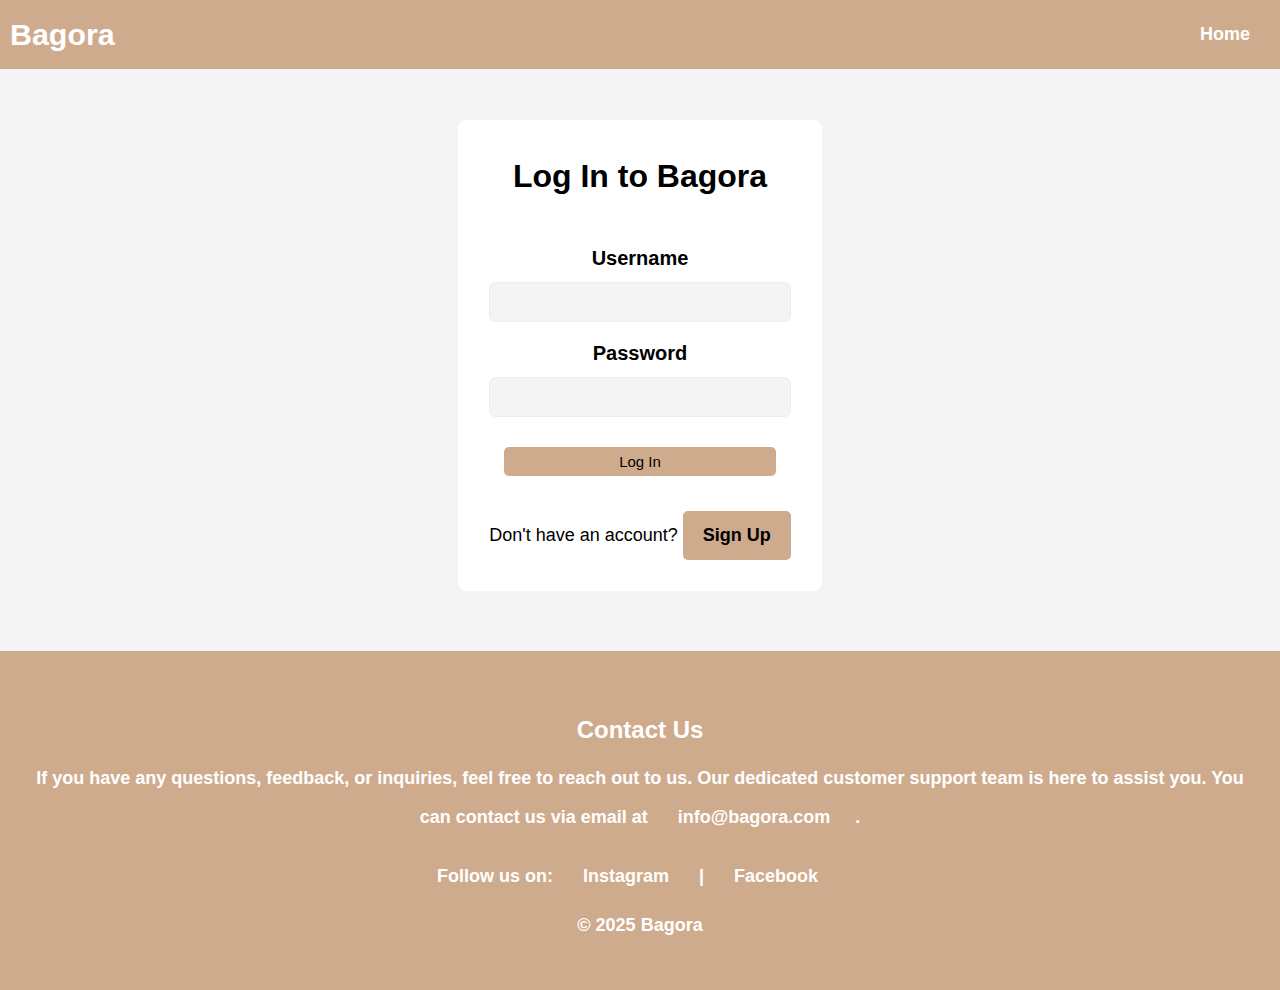
<file: pages/log-in.html>
<!DOCTYPE html>
<html lang="en">

<head>
  <meta charset="UTF-8">
  <meta name="viewport" content="width=device-width, initial-scale=1.0">
  <title>Product Card</title>
  <link rel="stylesheet" href="../styles/global.css">
  <link rel="stylesheet" href="../styles/log-in.css">
</head>

<body>
 
<header >
  <h1 class="logo">Bagora</h1>
   <a href="../Index.html"  class="back-button"> Home</a>
</header>

  <div class="login-container">
    <h2>Log In to Bagora</h2>
    <form action="#" method="post">
      
      <label for="username">Username</label>
      <input type="text" id="username" name="username" required>

      <label for="password">Password</label>
      <input type="password" id="password" name="password" required>

      <button type="submit">Log In</button>
    </form>
<p class="register-link">Don't have an account? <a href="#">Sign Up</a></p>
  </div>
<footer>
  <div id="contact-us" class="contact-section">
    <h3>Contact Us</h3>
    <p>
      If you have any questions, feedback, or inquiries, feel free to reach out to us. Our dedicated customer support team is here to assist you. You can contact us via email at <a href="#">info@bagora.com</a>.
    </p>
    <p>
      Follow us on: 
      <a href="#" target="_blank">Instagram</a> | 
      <a href="#" target="_blank">Facebook</a>
    </p>
    <p class="bagora">&copy; 2025 Bagora</p>
  </div>
</footer>
</body>

</html>
</file>
<file: styles/global.css>
* {
  margin: 0;
  padding: 0;
  box-sizing: border-box;
  outline-offset: -2px;
}

body {
  font-family: Arial, sans-serif;
  line-height: 1.6;
  background: #f4f4f4;
  height: 100vh;
  display: flex;
  flex-direction: column;
  gap: 10px; 
}



button {
    width: 100%;
    padding: 10px;
    background-color: #CFAB8D;
    color: #000;
    border: none;
    border-radius: 5px;
    cursor: pointer;
    font-size: 18px;
}
 h2 {
    text-align: center;
    margin-bottom: 40px;
    font-size: xx-large;

}

  a {
    display: inline-block;   
    padding: 10px 20px;      
    background-color: #CFAB8D; 
    color: #fffefe;            
    text-decoration: none;   
    border-radius: 5px;      
    font-weight: bold;       
    transition: background-color 0.3s; 
        list-style: none;

} 

a:hover {
    background-color: #b5947c; 
} 



/* Footer (Contact Section )*/
.contact-section {
  background-color: #CFAB8D;
  color: #ffffff;
  text-align: center; 
  padding: 20px;
}

.contact-section h3 {
  padding-top: 20px;
  margin-bottom: 15px;
  font-size: 18px;
}

.contact-section p {
  margin: 10px 0;
  font-size: 14px;
}

.contact-section a {
  text-decoration: none;
  margin: 0 5px;
} 

.bagora{
  text-align: center;
}

/* للشاشات الكبيرة */
@media (min-width: 769px) {
.contact-section h3 {
    font-size: 24px;
  }
  .contact-section p {
    font-size:18px ;
    font-weight: bold;
  }
  .contact-section {
    padding: 40px 20px;
  }
  
}
</file>
<file: styles/log-in.css>
header {
  position: fixed;
  top: 0;
  left: 0;
  width: 100%;      
  z-index: 1000; 
  display: flex;
  justify-content: space-between;
  align-items: center;
  padding: 10px 10px;
  color: #fff;
  font-weight: bold;
  background-color: #cfab8d;
}
.logo {
  font-size: 1.1rem;
  font-weight: bold;
}
header .back-button {
    background: none;
    text-decoration: none; 
    font-size: 15px; 
    color: #fff; 
    display: inline-flex; 
    align-items: center;
}

.login-container {
    max-width: 500px;
    margin: 50px auto;
    padding: 30px;
    margin-top: 120px;
     border: 1px solid #ffffff;
    border-radius: 8px;
    background-color: #fff;


   
}
form {
    display: flex;
    flex-direction: column;
    align-items: center;
}

.login-container label {
    display: block;
    margin-bottom: 8px;
    font-weight: bold;
    font-size:medium;
    
}
.login-container input[type="text"],
.login-container input[type="password"] {
    width: 90%;
    height: 30px;
    box-sizing: border-box;
    padding: 10px;
    margin-bottom: 15px;
      border: 1px solid #ECEEDF;
    border-radius: 7px;
    font-size: small;
    background-color: #f4f4f4;
}

.login-container button:hover {
    background-color: #b5947c;
}
.login-container button {

    width: 90%;
    padding: 6px;
    margin: 15px 0px;
    background-color: #CFAB8D;
    color: #000;
    border: none;
    border-radius: 5px;
    cursor: pointer;
    font-size: 15px;
}
.login-container .register-link {
    text-align: center;
    margin-top: 20px;
    font-size: small;
}
.login-container .register-link a {
    color: #000;
    text-decoration: none;
    font-size: small;
}
.login-container .register-link a:hover {
    text-decoration: underline;
}

.back-button{
background: none;
    text-decoration: none; 
    font-size: 18px; 
    color: #333; 
    display: inline-flex; 
    align-items: center;

}

@media (min-width: 769px) {
     .logo {
    font-size: 1.9rem;
  }
    header .back-button {
        font-size: 18px;
    }


.login-container label {
    display: block;
    margin-bottom: 8px;
    font-weight: bold;
    font-size: 20px;
    
}
.login-container input[type="text"],
.login-container input[type="password"] {
    width: 100%;
    height: 40px;
    box-sizing: border-box;
    padding: 10px;
    margin-bottom: 15px;
  
}

.login-container .register-link {
  
    font-size: large;
}
.login-container .register-link a {
   
    font-size: large;
}


}
</file>
